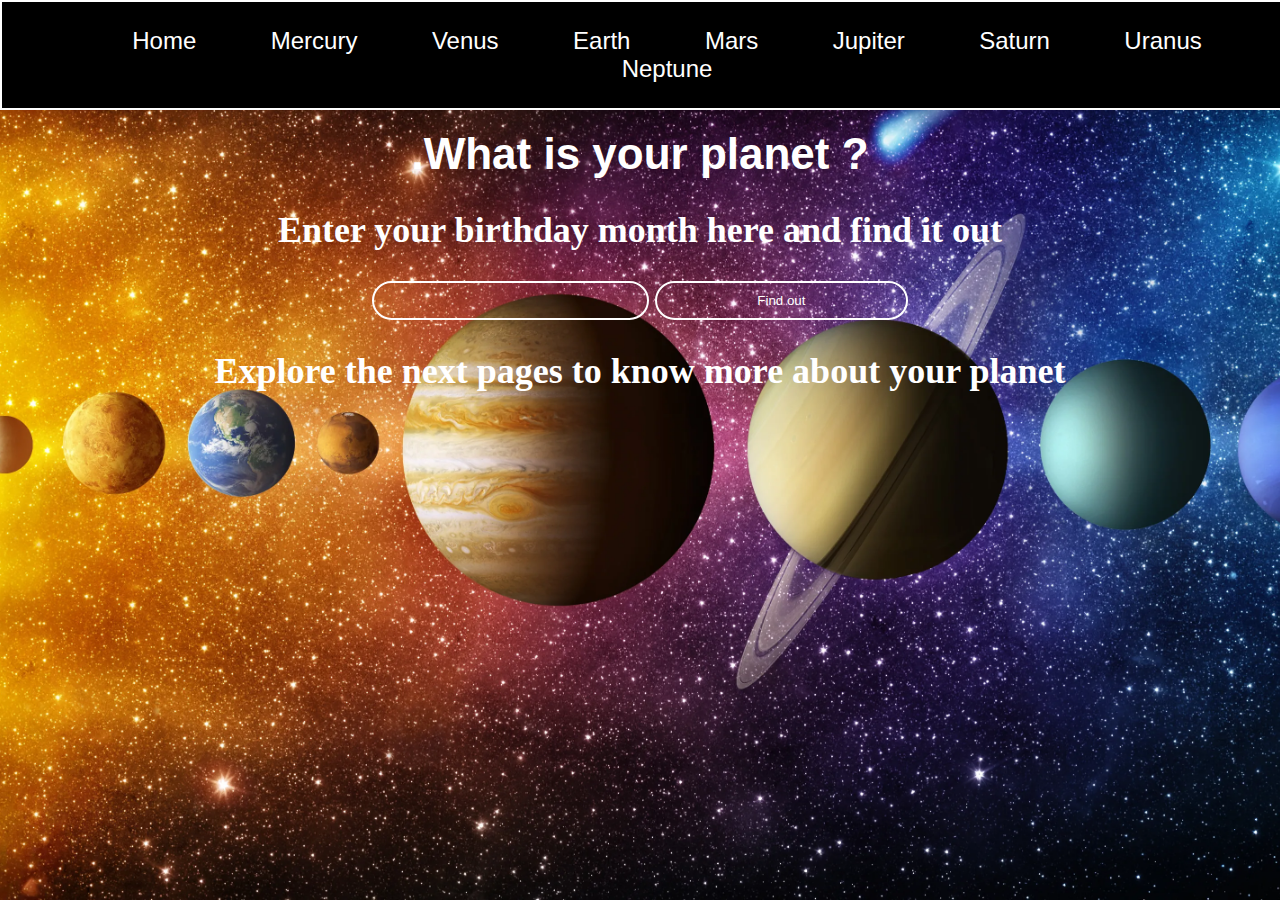
<file: index.html>
<!DOCTYPE html>
<html class="home">

<head>
  <meta charset="utf-8">
  <meta name="viewport" content="width=device-width">
  <title>replit</title>
  <link href="style.css" rel="stylesheet" type="text/css" />
</head>

<body>
  <nav>
    <a href="index.html" >Home</a>
    <a href="mercury.html">Mercury</a>
    <a href="venus.html">Venus</a>
    <a href="earth.html">Earth</a>
    <a href="mars.html">Mars</a>
    <a href="jupiter.html">Jupiter</a>
    <a href="saturn.html">Saturn</a>
    <a href="uranus.html">Uranus</a>
    <a href="neptun.html">Neptune</a>
  </nav>
<main>
  <h1>.What is your planet ?</h1>
  <h2>Enter your birthday month here and find it out </h2>
  <input type="text" id="month"><span id="month_error"></span>
  <button id="btn">Find out</button>
  <h2 id="output"></h2>
  <h2>Explore the next pages to know more about your planet</h2>
</main>

  <script src="script.js"></script>
  <script src="https://replit.com/public/js/replit-badge-v2.js" theme="dark" position="bottom-right"></script>
</body>

</html>
</file>
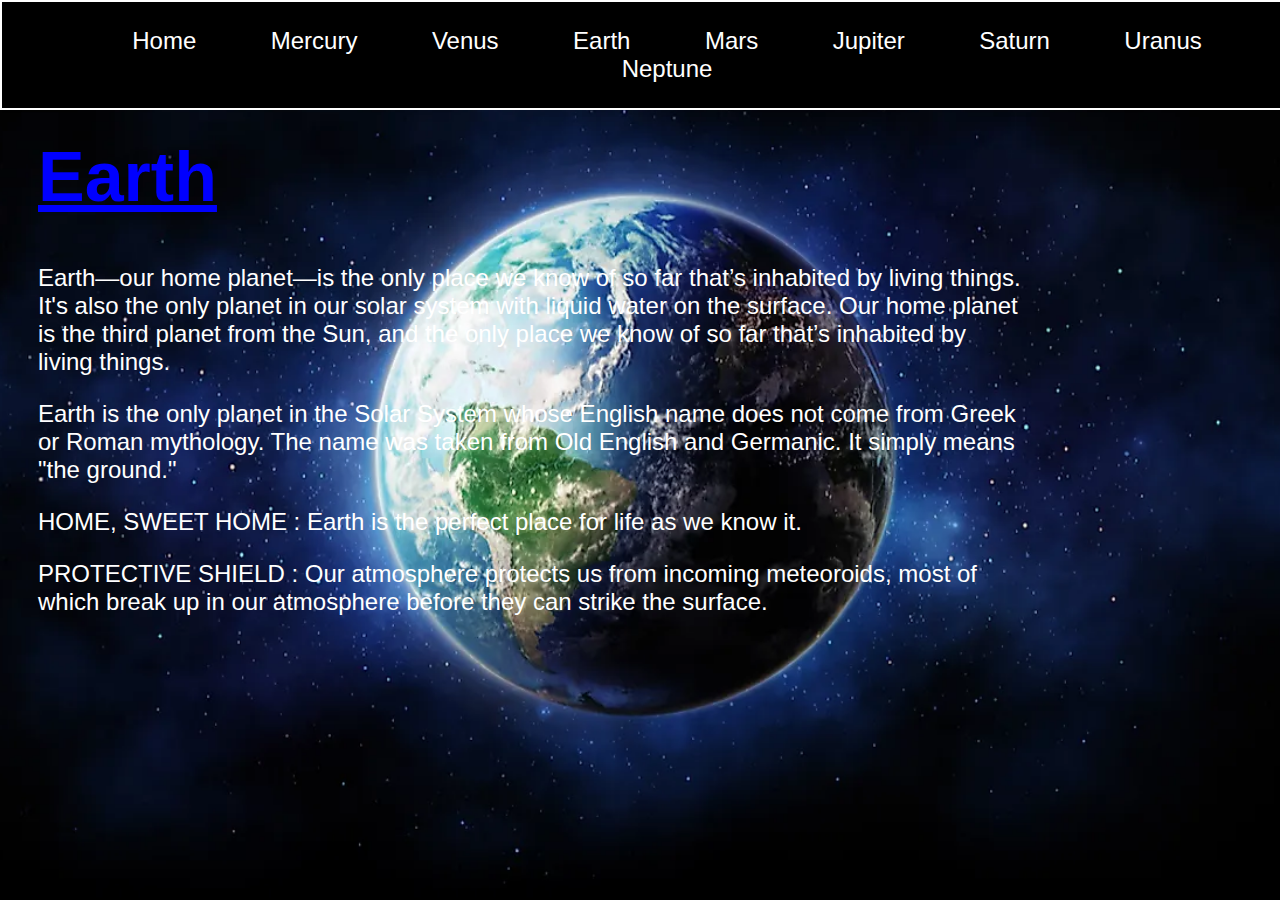
<file: earth.html>
<!DOCTYPE html>
<html class="earth">

<head>
  <meta charset="utf-8">
  <meta name="viewport" content="width=device-width">
  <title>replit</title>
  <link href="style.css" rel="stylesheet" type="text/css" />
</head>

<body>
    <nav>
        <a href="index.html" >Home</a>
        <a href="mercury.html">Mercury</a>
        <a href="venus.html">Venus</a>
        <a href="earth.html">Earth</a>
        <a href="mars.html">Mars</a>
        <a href="jupiter.html">Jupiter</a>
        <a href="saturn.html">Saturn</a>
        <a href="uranus.html">Uranus</a>
        <a href="neptun.html">Neptune</a>
      </nav>
<section>
<h1 id="bl">Earth</h1>
<p>Earth—our home planet—is the only place we know of so far that’s inhabited by living things. It's also the only planet in our solar system with liquid water on the surface.
    Our home planet is the third planet from the Sun, and the only place we know of so far that’s inhabited by living things.</p>
<p>Earth is the only planet in the Solar System whose English name does not come from Greek or Roman mythology. The name was taken from Old English and Germanic. It simply means "the ground." </p>
<p>HOME, SWEET HOME : Earth is the perfect place for life as we know it.</p>
<p>PROTECTIVE SHIELD : Our atmosphere protects us from incoming meteoroids, most of which break up in our atmosphere before they can strike the surface.</p>
</section>


  <script src="script.js"></script>
  <script src="https://replit.com/public/js/replit-badge-v2.js" theme="dark" position="bottom-right"></script>
</body>

</html>
</file>
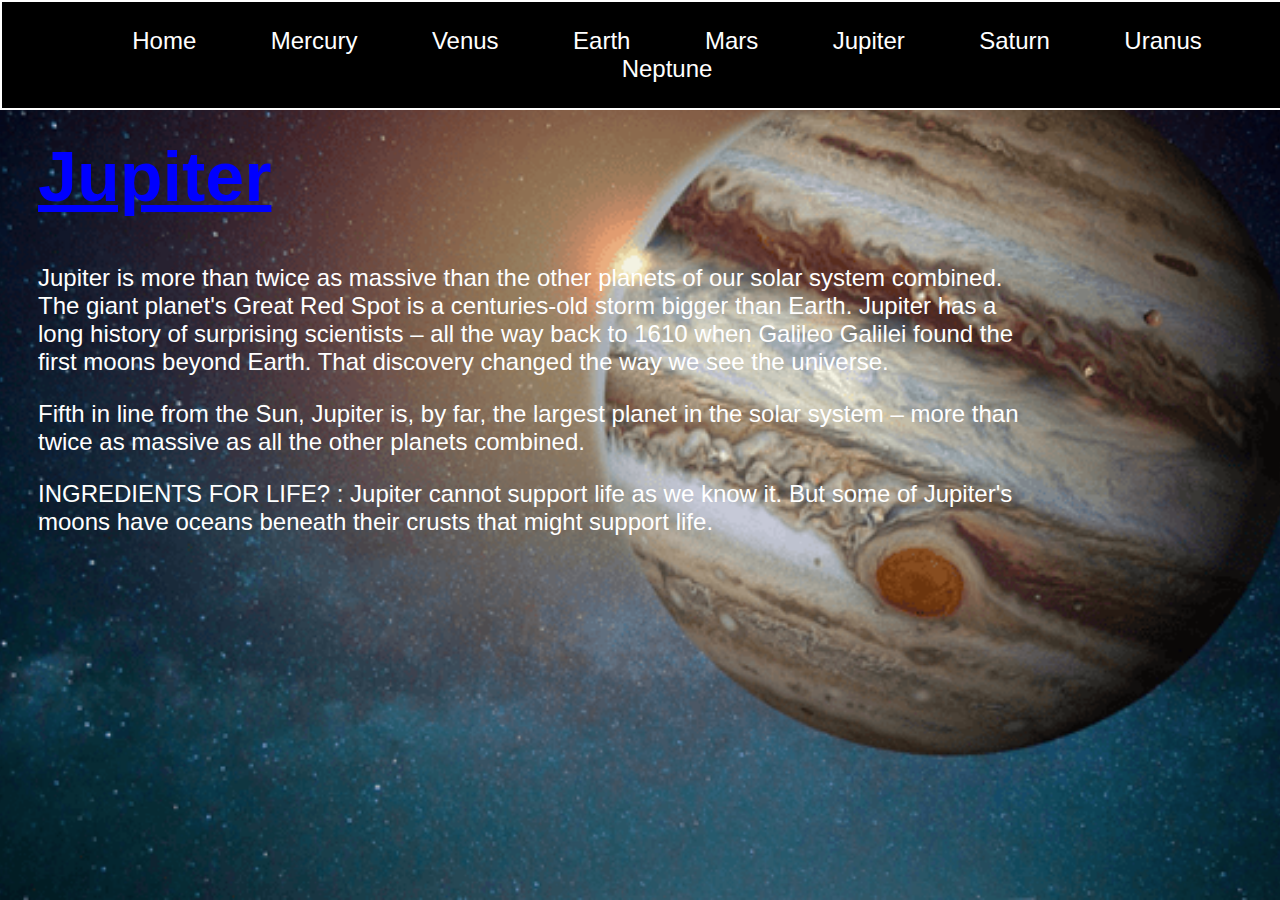
<file: jupiter.html>
<!DOCTYPE html>
<html class="jupiter">

<head>
  <meta charset="utf-8">
  <meta name="viewport" content="width=device-width">
  <title>replit</title>
  <link href="style.css" rel="stylesheet" type="text/css" />
</head>

<body>
    <nav>
        <a href="index.html" >Home</a>
        <a href="mercury.html">Mercury</a>
        <a href="venus.html">Venus</a>
        <a href="earth.html">Earth</a>
        <a href="mars.html">Mars</a>
        <a href="jupiter.html">Jupiter</a>
        <a href="saturn.html">Saturn</a>
        <a href="uranus.html">Uranus</a>
        <a href="neptun.html">Neptune</a>
      </nav>
      <section>
<h1 id="bl">Jupiter</h1>
<p>Jupiter is more than twice as massive than the other planets of our solar system combined. The giant planet's Great Red Spot is a centuries-old storm bigger than Earth. Jupiter has a long history of surprising scientists – all the way back to 1610 when Galileo Galilei found the first moons beyond Earth. That discovery changed the way we see the universe.</p>
  <p>Fifth in line from the Sun, Jupiter is, by far, the largest planet in the solar system – more than twice as massive as all the other planets combined.</p>    
<p>INGREDIENTS FOR LIFE? : Jupiter cannot support life as we know it. But some of Jupiter's moons have oceans beneath their crusts that might support life.</p>
</section>
  <script src="script.js"></script>
  <script src="https://replit.com/public/js/replit-badge-v2.js" theme="dark" position="bottom-right"></script>
</body>

</html>
</file>
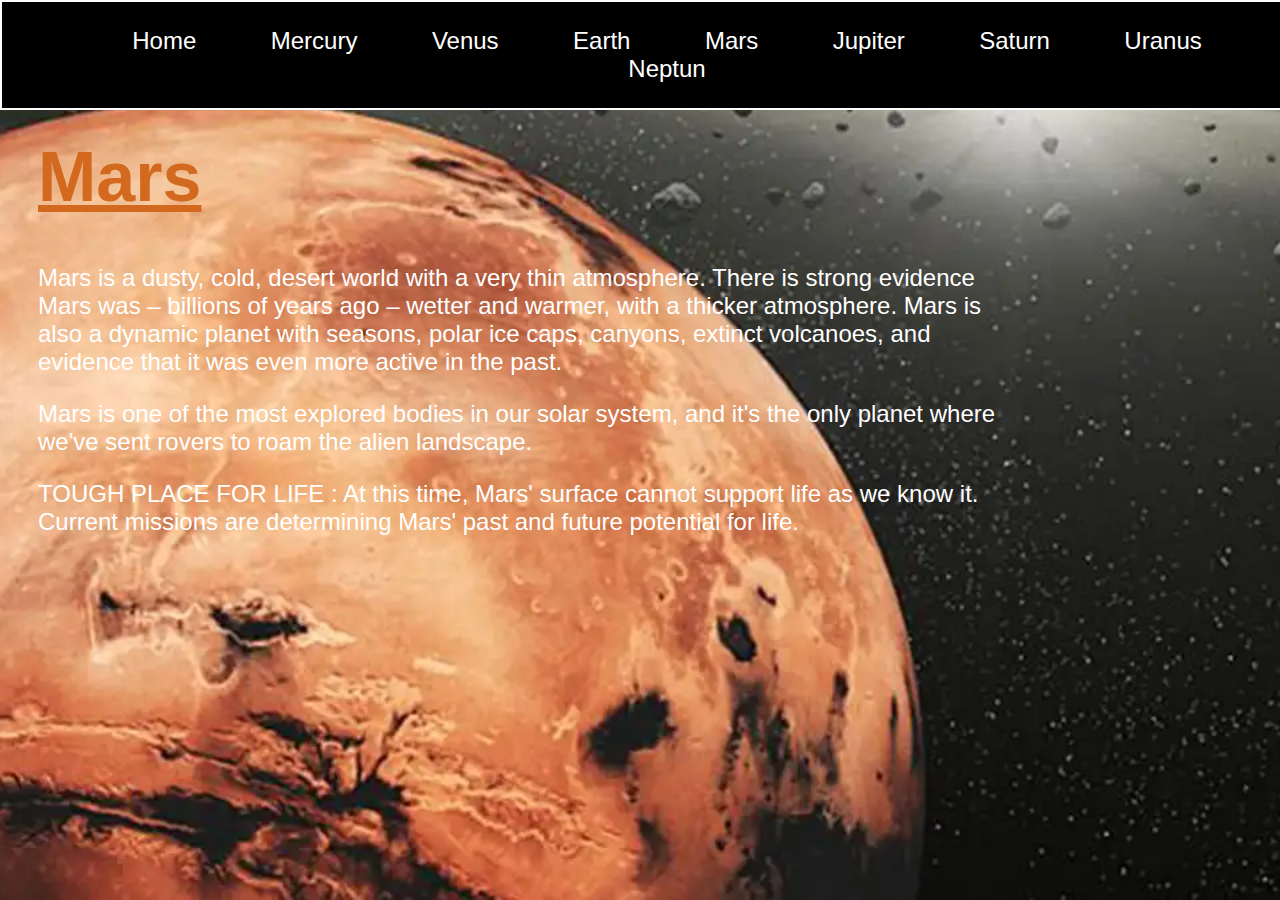
<file: mars.html>
<!DOCTYPE html>
<html class="mars">

<head>
  <meta charset="utf-8">
  <meta name="viewport" content="width=device-width">
  <title>replit</title>
  <link href="style.css" rel="stylesheet" type="text/css" />
</head>

<body>
    <nav>
        <a href="index.html" >Home</a>
        <a href="mercury.html">Mercury</a>
        <a href="venus.html">Venus</a>
        <a href="earth.html">Earth</a>
        <a href="mars.html">Mars</a>
        <a href="jupiter.html">Jupiter</a>
        <a href="saturn.html">Saturn</a>
        <a href="uranus.html">Uranus</a>
        <a href="neptun.html">Neptun</a>
      </nav>
<section>
    <h1 id="br">Mars</h1>
    <p>Mars is a dusty, cold, desert world with a very thin atmosphere. There is strong evidence Mars was – billions of years ago – wetter and warmer, with a thicker atmosphere.  Mars is also a dynamic planet with seasons, polar ice caps, canyons, extinct volcanoes, and evidence that it was even more active in the past.</p>
<p>Mars is one of the most explored bodies in our solar system, and it's the only planet where we've sent rovers to roam the alien landscape.</p>
<p>TOUGH PLACE FOR LIFE : At this time, Mars' surface cannot support life as we know it. Current missions are determining Mars' past and future potential for life.</p>
</section>
  <script src="script.js"></script>
  <script src="https://replit.com/public/js/replit-badge-v2.js" theme="dark" position="bottom-right"></script>
</body>

</html>
</file>
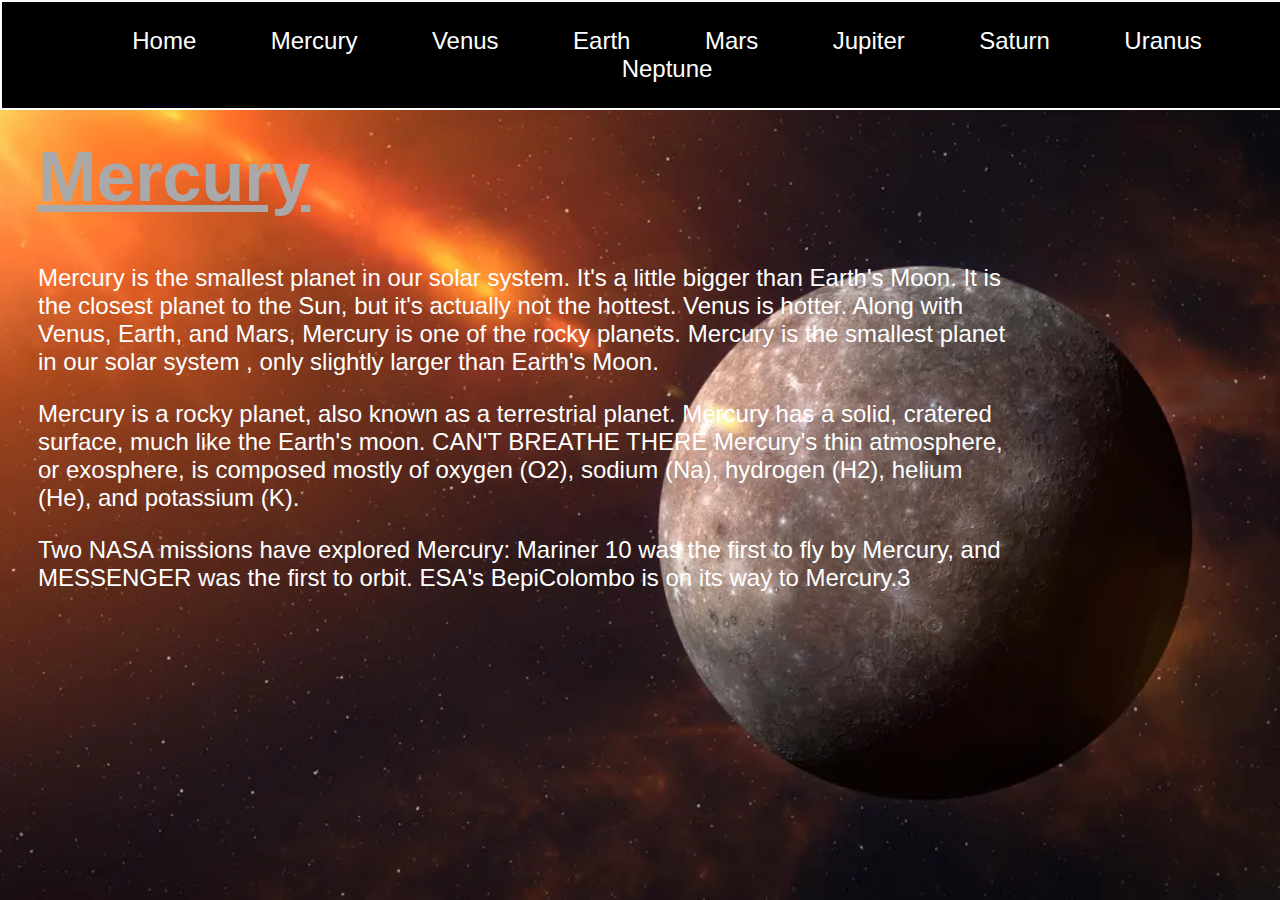
<file: mercury.html>
<!DOCTYPE html>
<html class="mercury">

<head>
  <meta charset="utf-8">
  <meta name="viewport" content="width=device-width">
  <title>replit</title>
  <link href="style.css" rel="stylesheet" type="text/css" />
</head>

<body>
    <nav>
        <a href="index.html" >Home</a>
        <a href="mercury.html">Mercury</a>
        <a href="venus.html">Venus</a>
        <a href="earth.html">Earth</a>
        <a href="mars.html">Mars</a>
        <a href="jupiter.html">Jupiter</a>
        <a href="saturn.html">Saturn</a>
        <a href="uranus.html">Uranus</a>
        <a href="neptun.html">Neptune</a>
      </nav>
      <section>
<h1 id="gr">Mercury</h1>
<p>Mercury is the smallest planet in our solar system. It's a little bigger than Earth's Moon. It is the closest planet to the Sun, but it's actually not the hottest. Venus is hotter. Along with Venus, Earth, and Mars, Mercury is one of the rocky planets. Mercury is the smallest planet in our solar system , only slightly larger than Earth's Moon. </p>
<p>Mercury is a rocky planet, also known as a terrestrial planet. Mercury has a solid, cratered surface, much like the Earth's moon. CAN'T BREATHE THERE
    Mercury's thin atmosphere, or exosphere, is composed mostly of oxygen (O2), sodium (Na), hydrogen (H2), helium (He), and potassium (K). </p>
<p>Two NASA missions have explored Mercury: Mariner 10 was the first to fly by Mercury, and MESSENGER was the first to orbit. ESA's BepiColombo is on its way to Mercury.3</p>
</section>

  <script src="script.js"></script>
  <script src="https://replit.com/public/js/replit-badge-v2.js" theme="dark" position="bottom-right"></script>
</body>

</html>
</file>
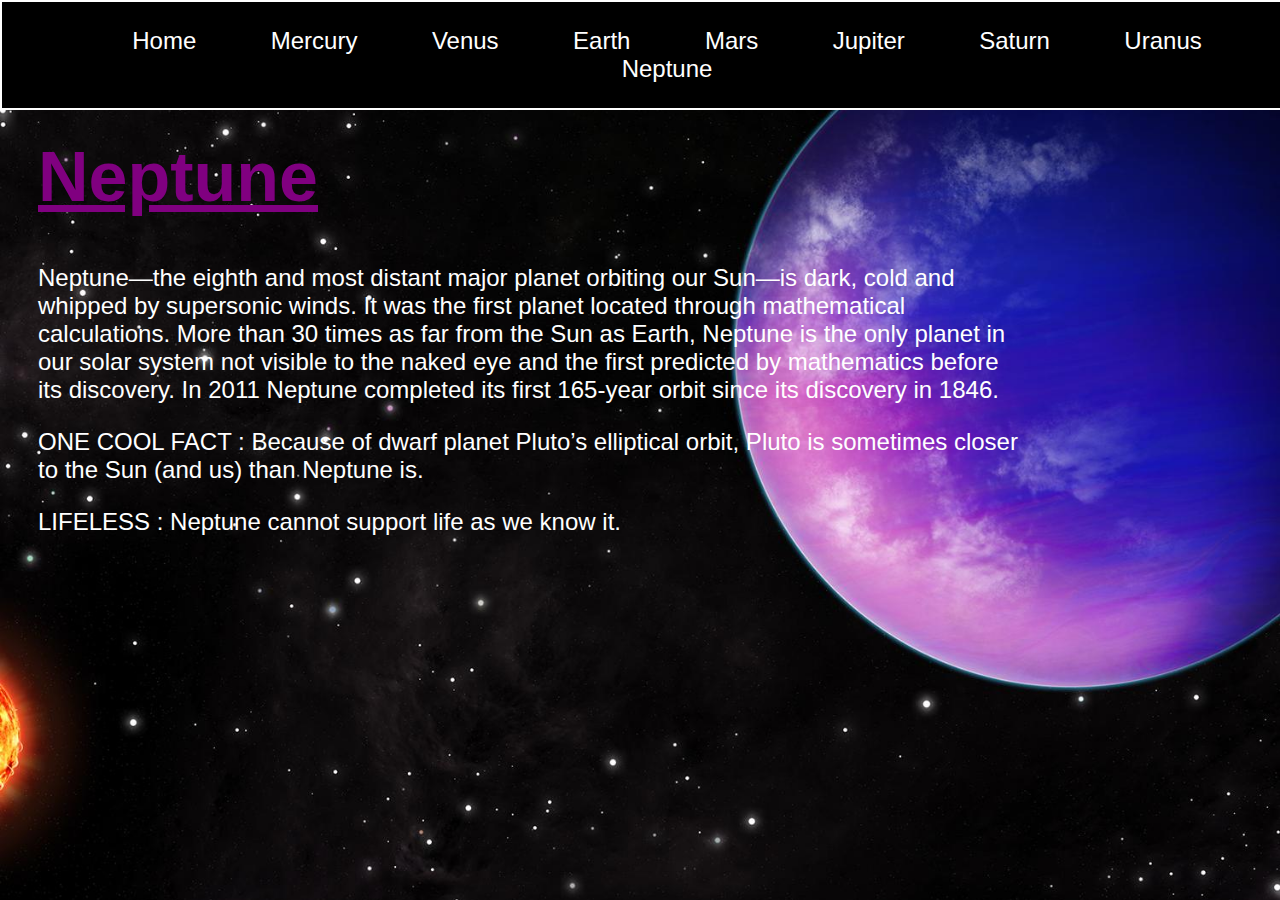
<file: neptun.html>
<!DOCTYPE html>
<html class="neptune">

<head>
  <meta charset="utf-8">
  <meta name="viewport" content="width=device-width">
  <title>replit</title>
  <link href="style.css" rel="stylesheet" type="text/css" />
</head>

<body>
    <nav>
        <a href="index.html" >Home</a>
        <a href="mercury.html">Mercury</a>
        <a href="venus.html">Venus</a>
        <a href="earth.html">Earth</a>
        <a href="mars.html">Mars</a>
        <a href="jupiter.html">Jupiter</a>
        <a href="saturn.html">Saturn</a>
        <a href="uranus.html">Uranus</a>
        <a href="neptun.html">Neptune</a>
    </nav>
    <section>
<h1 id="prp">Neptune</h1>
<p>Neptune—the eighth and most distant major planet orbiting our Sun—is dark, cold and whipped by supersonic winds. It was the first planet located through mathematical calculations.
    More than 30 times as far from the Sun as Earth, Neptune is the only planet in our solar system not visible to the naked eye and the first predicted by mathematics before its discovery. In 2011 Neptune completed its first 165-year orbit since its discovery in 1846. </p>
<p>ONE COOL FACT : Because of dwarf planet Pluto’s elliptical orbit, Pluto is sometimes closer to the Sun (and us) than Neptune is.</p>
    <p>LIFELESS : Neptune cannot support life as we know it.</p>

</section>

  <script src="script.js"></script>
  <script src="https://replit.com/public/js/replit-badge-v2.js" theme="dark" position="bottom-right"></script>
</body>

</html>
</file>
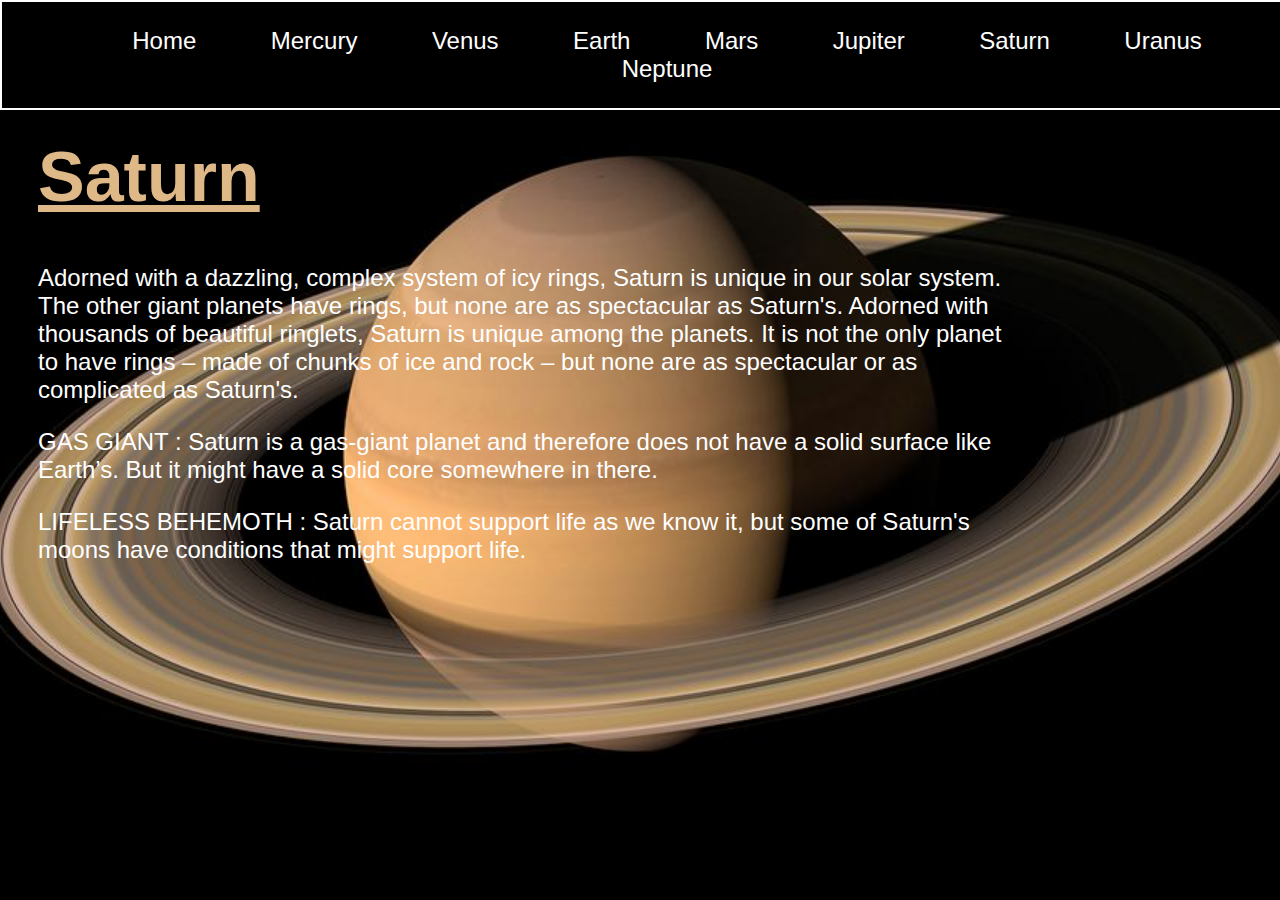
<file: saturn.html>
<!DOCTYPE html>
<html class="saturn">

<head>
  <meta charset="utf-8">
  <meta name="viewport" content="width=device-width">
  <title>replit</title>
  <link href="style.css" rel="stylesheet" type="text/css" />
</head>

<body>
    <nav>
        <a href="index.html" >Home</a>
        <a href="mercury.html">Mercury</a>
        <a href="venus.html">Venus</a>
        <a href="earth.html">Earth</a>
        <a href="mars.html">Mars</a>
        <a href="jupiter.html">Jupiter</a>
        <a href="saturn.html">Saturn</a>
        <a href="uranus.html">Uranus</a>
        <a href="neptun.html">Neptune</a>
      </nav>
    <section>
<h1 id="str">Saturn</h1>
<p>Adorned with a dazzling, complex system of icy rings, Saturn is unique in our solar system. The other giant planets have rings, but none are as spectacular as Saturn's. Adorned with thousands of beautiful ringlets, Saturn is unique among the planets. It is not the only planet to have rings – made of chunks of ice and rock – but none are as spectacular or as complicated as Saturn's.</p>  
<p>GAS GIANT : Saturn is a gas-giant planet and therefore does not have a solid surface like Earth’s. But it might have a solid core somewhere in there.</p>
<p>LIFELESS BEHEMOTH : Saturn cannot support life as we know it, but some of Saturn's moons have conditions that might support life.</p>
</section>


  <script src="script.js"></script>
  <script src="https://replit.com/public/js/replit-badge-v2.js" theme="dark" position="bottom-right"></script>
</body>

</html>
</file>
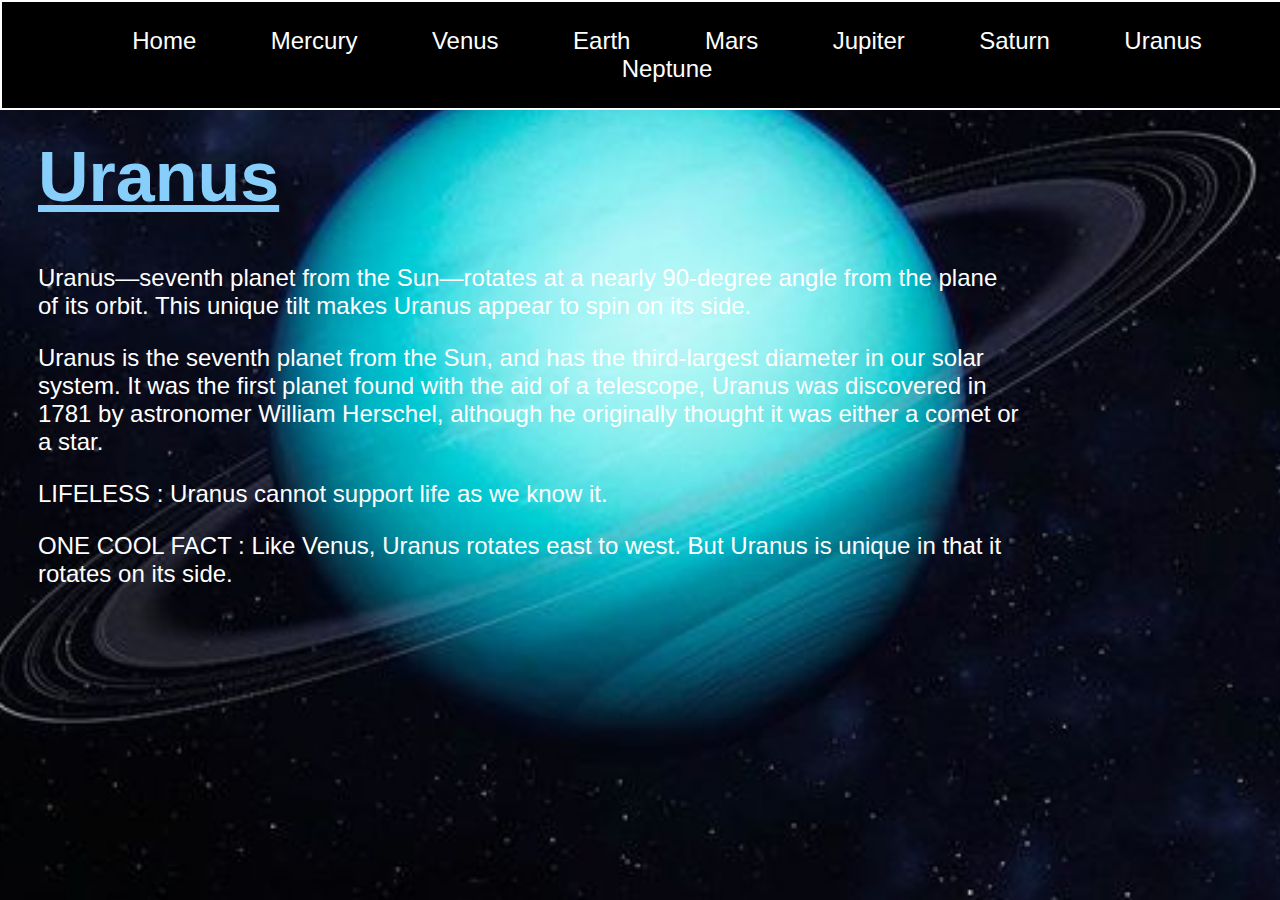
<file: uranus.html>
<!DOCTYPE html>
<html class="uranus">

<head>
  <meta charset="utf-8">
  <meta name="viewport" content="width=device-width">
  <title>replit</title>
  <link href="style.css" rel="stylesheet" type="text/css" />
</head>

<body>
    <nav>
        <a href="index.html" >Home</a>
        <a href="mercury.html">Mercury</a>
        <a href="venus.html">Venus</a>
        <a href="earth.html">Earth</a>
        <a href="mars.html">Mars</a>
        <a href="jupiter.html">Jupiter</a>
        <a href="saturn.html">Saturn</a>
        <a href="uranus.html">Uranus</a>
        <a href="neptun.html">Neptune</a>
      </nav>
<section>
<h1 id="bl2">Uranus</h1>
<p>Uranus—seventh planet from the Sun—rotates at a nearly 90-degree angle from the plane of its orbit. This unique tilt makes Uranus appear to spin on its side.
    </p>
<p>Uranus is the seventh planet from the Sun, and has the third-largest diameter in our solar system. It was the first planet found with the aid of a telescope, Uranus was discovered in 1781 by astronomer William Herschel, although he originally thought it was either a comet or a star.</p>
<p>LIFELESS : Uranus cannot support life as we know it.</p>
<p>ONE COOL FACT : Like Venus, Uranus rotates east to west. But Uranus is unique in that it rotates on its side.</p>
</section>
  <script src="script.js"></script>
  <script src="https://replit.com/public/js/replit-badge-v2.js" theme="dark" position="bottom-right"></script>
</body>

</html>
</file>
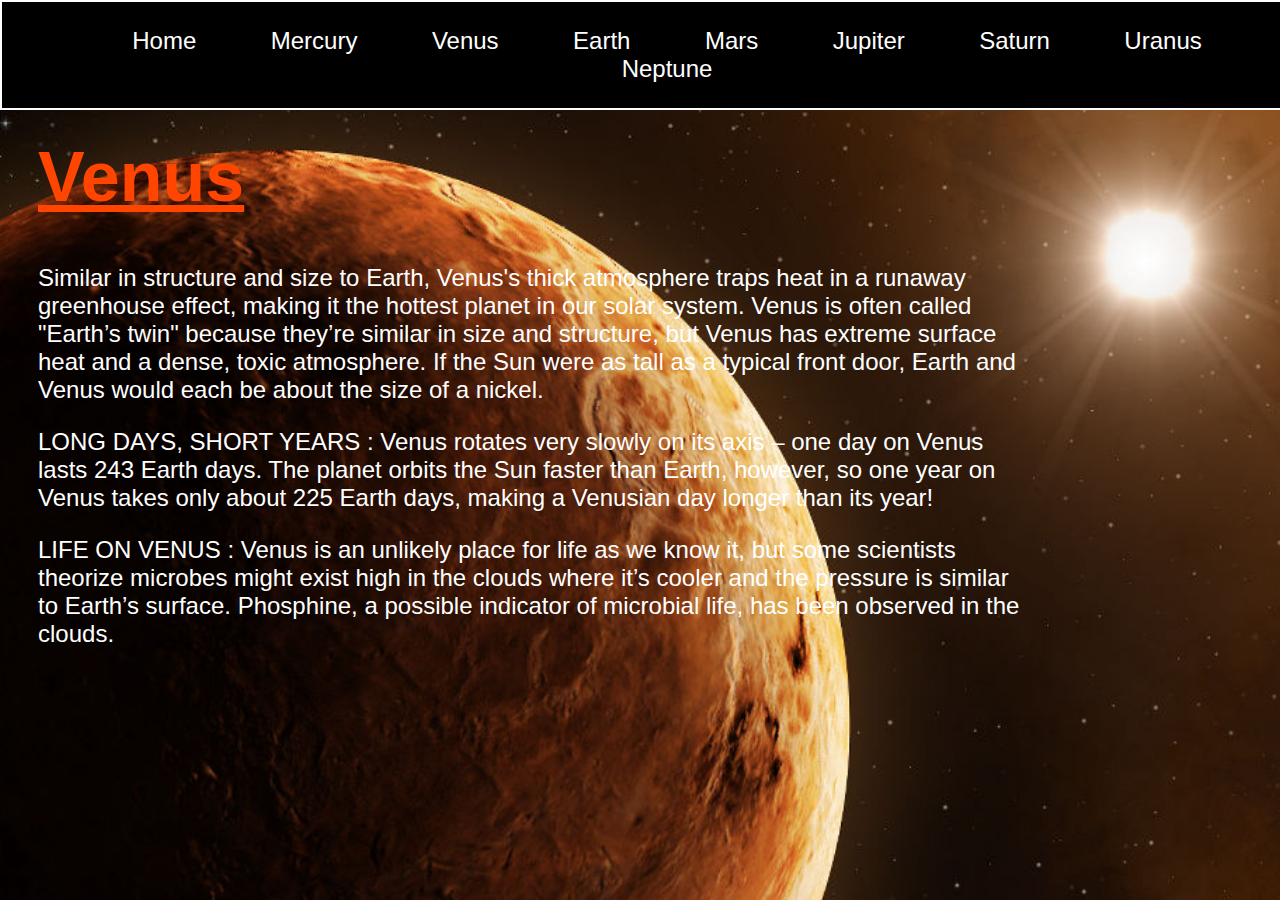
<file: venus.html>
<!DOCTYPE html>
<html class="venus">

<head>
  <meta charset="utf-8">
  <meta name="viewport" content="width=device-width">
  <title>replit</title>
  <link href="style.css" rel="stylesheet" type="text/css" />
</head>

<body>
    <nav>
        <a href="index.html" >Home</a>
        <a href="mercury.html">Mercury</a>
        <a href="venus.html">Venus</a>
        <a href="earth.html">Earth</a>
        <a href="mars.html">Mars</a>
        <a href="jupiter.html">Jupiter</a>
        <a href="saturn.html">Saturn</a>
        <a href="uranus.html">Uranus</a>
        <a href="neptun.html">Neptune</a>
      </nav>
      <section>
<h1 id="or">Venus</h1>
<p>Similar in structure and size to Earth, Venus's thick atmosphere traps heat in a runaway greenhouse effect, making it the hottest planet in our solar system.
    Venus is often called "Earth’s twin" because they’re similar in size and structure, but Venus has extreme surface heat and a dense, toxic atmosphere. If the Sun were as tall as a typical front door, Earth and Venus would each be about the size of a nickel.</p>
  <p>LONG DAYS, SHORT YEARS : Venus rotates very slowly on its axis – one day on Venus lasts 243 Earth days. The planet orbits the Sun faster than Earth, however, so one year on Venus takes only about 225 Earth days, making a Venusian day longer than its year!</p>    
<p>LIFE ON VENUS : Venus is an unlikely place for life as we know it, but some scientists theorize microbes might exist high in the clouds where it’s cooler and the pressure is similar to Earth’s surface. Phosphine, a possible indicator of microbial life, has been observed in the clouds.</p>
</section>

  <script src="script.js"></script>
  <script src="https://replit.com/public/js/replit-badge-v2.js" theme="dark" position="bottom-right"></script>
</body>

</html>
</file>
<file: style.css>
html{
    height:100%;
    width:100%;
}
.home{
    background-image: url('bg3.webp');
    color: white;
    background-repeat: no-repeat;
    background-position: center;
    background-size: cover;
}
nav a{
    display: inline;
    margin:35px;
    color: white;
    text-decoration: none;
    font-size: 24px;
}
nav{
    position:fixed;
    width:100%;
    top:0;
    padding: 25px;
    z-index:100;
    left:0;
    border: 2px solid white;
    background-color: black;
    text-align: center;
    font-family:'Trebuchet MS', 'Lucida Sans Unicode', 'Lucida Grande', 'Lucida Sans', Arial, sans-serif;
}
main{
    position: relative;
    z-index: 0;
    text-align: center;
    top:100px;
    font-size: 24px;
}
#container{
    padding: 10px;
}
button{
    border: 2px solid white;
    border-radius: 33px;
    padding: 10px;
    width: 20%;
    color: white;
    background-color: transparent;
}
#month{
    border: 2px solid white;
    border-radius: 33px;
    padding: 10px;
    width: 20%;
    color: white;
    background-color: transparent;
}
button:hover{
    background-color: black;  
}
.mercury{
    background-image: url('mercury.webp');
    background-repeat: no-repeat;
    background-position: center;
    background-size: cover;
}
h1{
    font-family:'Trebuchet MS', 'Lucida Sans Unicode', 'Lucida Grande', 'Lucida Sans', Arial, sans-serif;
    color:white;
    font-size: 44px;

}
section{
    position: relative;
    z-index: 0;
    top:90px; 
    margin-left: 30px;
   
}
.venus{
    background-image: url('venus.jpg');
    background-repeat: no-repeat;
    background-position: center;
    background-size: cover;
}
.earth{
    background-image: url('earth.webp');
    background-repeat: no-repeat;
    background-position: center;
    background-size: cover;
}
.mars{
    background-image: url('mars.webp');
    background-repeat: no-repeat;
    background-position: center;
    background-size: cover;
}
.jupiter{
    background-image: url('jupiter.webp');
    background-repeat: no-repeat;
    background-position: center;
    background-size: cover;
}
.saturn{
    background-image: url('saturn-l.jpg');
    background-repeat: no-repeat;
    background-position: center;
    background-size: cover;
}
.uranus{
    background-image: url('uranus.jpg');
    background-repeat: no-repeat;
    background-position: center;
    background-size: cover;
}
.neptune{
    background-image: url('neptune.jpg');
    background-repeat: no-repeat;
    background-position: center;
    background-size: cover;
}
#prp{
    color: purple;
    font-size: 70px;
    text-decoration: underline;
}
#or{
    color: orangered;
    font-size: 70px;
    text-decoration: underline;
}
#bl2{
    color: lightskyblue;
    font-size: 70px;
    text-decoration: underline;
}
#br{
    color:chocolate;
    font-size: 70px;
    text-decoration: underline;
}
#str{
    color:burlywood;
    font-size: 70px;
    text-decoration: underline;
}
#gr{
    color:darkgray;
    font-size: 70px;
    text-decoration: underline;
}
#bl{
    color: blue;
    font-size: 70px;
    text-decoration: underline;
}
p{
    color: white;
    font-family:'Trebuchet MS', 'Lucida Sans Unicode', 'Lucida Grande', 'Lucida Sans', Arial, sans-serif;
    font-size: 24px;
    margin-right: 250px;
}
</file>
